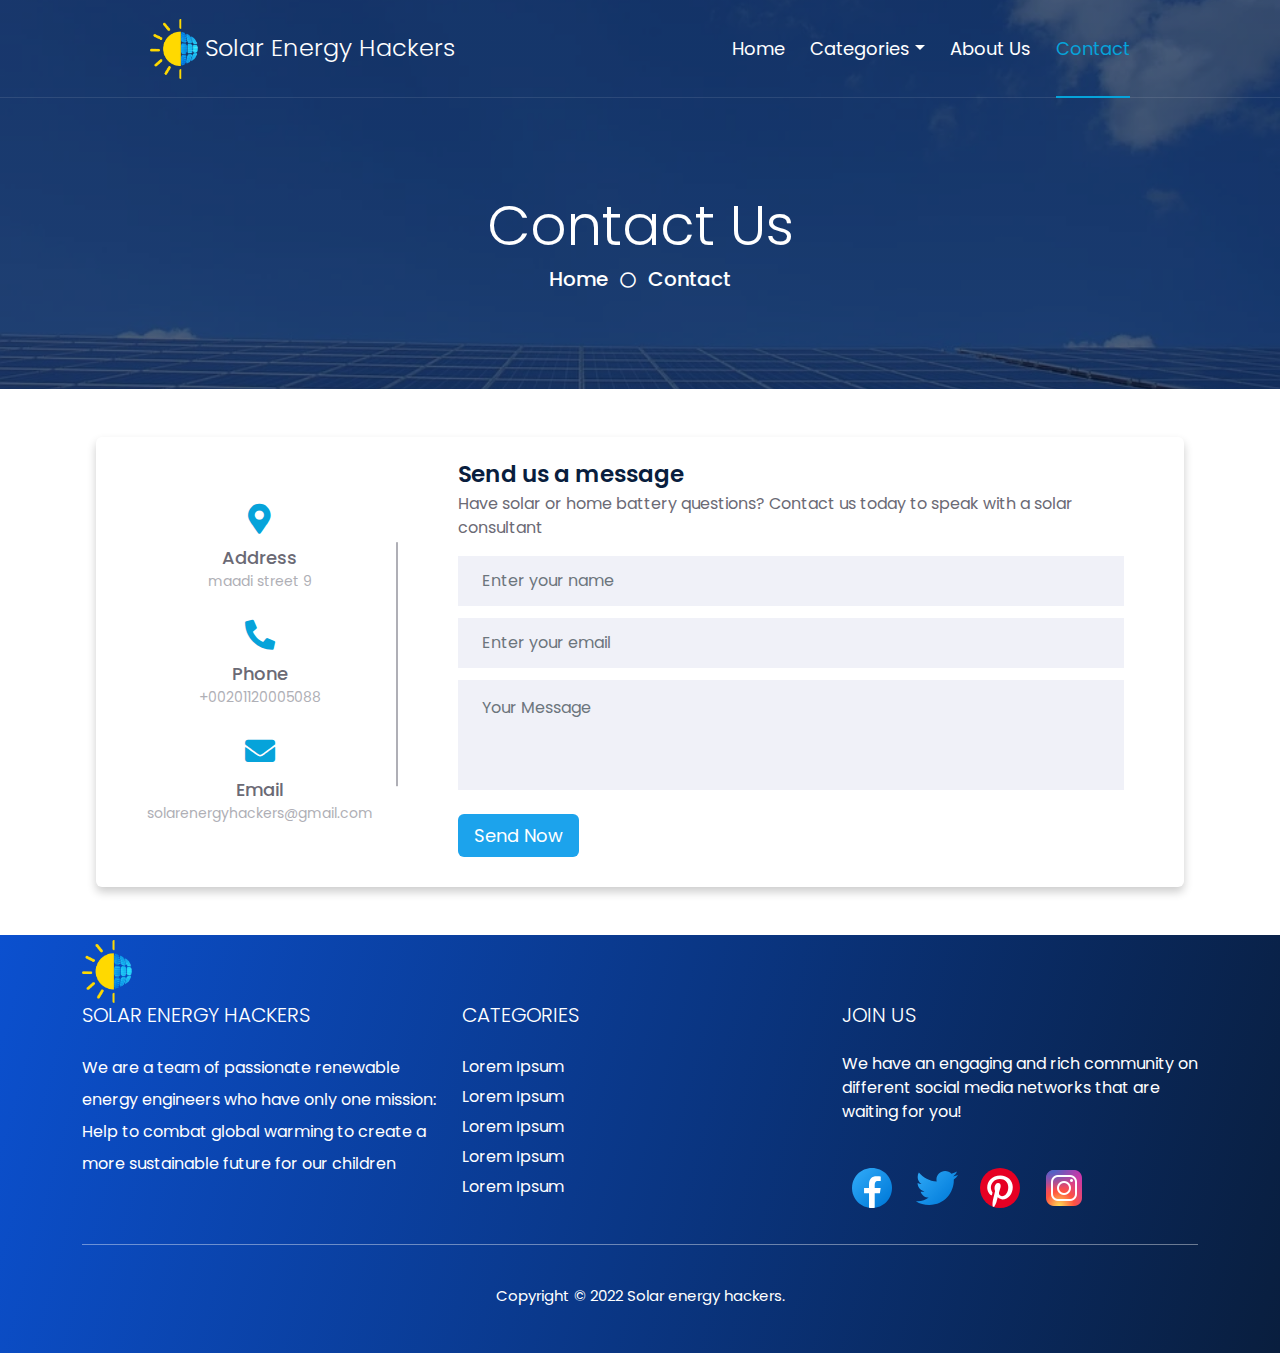
<file: contact.html>
<!DOCTYPE html>
<html lang="en">

<head>
    <meta charset="utf-8">
    <title>solar energy hackers</title>
    <meta content="width=device-width, initial-scale=1.0" name="viewport">
    <meta content="" name="keywords">
    <meta content="" name="description">

    <!-- Favicon -->
    <link href="img/logo-alone.ico" rel="icon-solar-energy-hackers">

    <!-- Google Web Fonts -->
    <link rel="preconnect" href="https://fonts.googleapis.com">
    <link rel="preconnect" href="https://fonts.gstatic.com" crossorigin>
    <link href="https://fonts.googleapis.com/css2?family=Poppins:wght@200&display=swap" rel="stylesheet">

    <!-- Icon Font Stylesheet -->
    <link href="https://cdnjs.cloudflare.com/ajax/libs/font-awesome/5.10.0/css/all.min.css" rel="stylesheet">
    <!-- <link href="https://cdn.jsdelivr.net/npm/bootstrap-icons@1.4.1/font/bootstrap-icons.css" rel="stylesheet"> -->

    <!-- animation Stylesheet -->
    <link href="lib/animate/animate.min.css" rel="stylesheet">

    <!-- ootstrap  -->
    <link href="css/bootstrap.min.css" rel="stylesheet">

    <!--  Stylesheet -->
    <!-- <link href="style.css" rel="stylesheet"> -->
    <link href="css/style.css" rel="stylesheet">
    <link href="css/main.css" rel="stylesheet">
</head>

<body>
    <!-- Spinner Start -->
    <div id="spinner" class="show bg-white position-fixed translate-middle w-100 vh-100 top-50 start-50 d-flex align-items-center justify-content-center">
        <div class="spinner"></div>
    </div>
    <!-- Spinner End -->
    <!-- Navbar  Start -->
    <div class="container-fluid position-relative p-0">
        <nav class="navbar navbar-expand-lg navbar-dark py-3 py-lg-0">
            <a href="index.html" class="navbar-brand p-0">
                <h4 class="m-0"><img class="logo-img" src="img/logo-alone.webp" alt=""> solar energy hackers</h4>
            </a>
            <button class="navbar-toggler" type="button" data-bs-toggle="collapse" data-bs-target="#navbarCollapse">
                <span class="fa fa-bars"></span>
            </button>
            <div class="collapse navbar-collapse" id="navbarCollapse">
                <div class="navbar-nav ms-auto py-0">
                    <a href="index.html" class="nav-item nav-link ">Home</a>
                    <div class="nav-item dropdown">
                        <a href="#" class="nav-link dropdown-toggle" data-bs-toggle="dropdown">Categories</a>
                        <div class="dropdown-menu m-0">
                            <a href="blog.html" class="dropdown-item">Categories</a>
                            <a href="detail.html" class="dropdown-item">post</a>
                            <a href="detail.html" class="dropdown-item">post</a>
                            <a href="detail.html" class="dropdown-item">post</a>
                            <a href="detail.html" class="dropdown-item">post</a>
                            <a href="detail.html" class="dropdown-item">post</a>
                        </div>
                    </div>
                    <a href="about.html" class="nav-item nav-link">About us</a>

                    <a href="contact.html" class="nav-item nav-link active">Contact</a>
                </div>

            </div>
        </nav>

        <div class="container-fluid bg-primary py-5 bg-header" >
            <div class="row py-5">
                <div class="col-12 pt-lg-5 mt-lg-5 text-center">
                    <h1 class="display-4 text-white animated zoomIn">Contact Us</h1>
                    <a href="" class="h5 text-white">Home</a>
                    <i class="far fa-circle text-white px-2"></i>
                    <a href="" class="h5 text-white">Contact</a>
                </div>
            </div>
        </div>
    </div>
    <!-- Navbar End -->


    <!-- Full Screen Search Start -->
    <div class="modal fade" id="searchModal" tabindex="-1">
        <div class="modal-dialog modal-fullscreen">
            <div class="modal-content" style="background: rgba(9, 30, 62, .7);">
                <div class="modal-header border-0">
                    <button type="button" class="btn bg-white btn-close" data-bs-dismiss="modal" aria-label="Close"></button>
                </div>
                <div class="modal-body d-flex align-items-center justify-content-center">
                    <div class="input-group" style="max-width: 600px;">
                        <input type="text" class="form-control bg-transparent border-primary p-3" placeholder="Type search keyword">
                        <button class="btn btn-primary px-4"><i class="bi bi-search"></i></button>
                    </div>
                </div>
            </div>
        </div>
    </div>
    <!-- Full Screen Search End -->


    <!-- Contact Start -->

    <div class="form-body my-5">
        
        <div class="container container-form">
            <div class="content">
              <div class="left-side">
                <div class="address details">
                  <i class="fas fa-map-marker-alt"></i>
                  <div class="topic">Address</div>
                  <div class="text-one">maadi street 9 </div>
                </div>
                <div class="phone details">
                  <i class="fas fa-phone-alt"></i>
                  <div class="topic">Phone</div>
                  <div class="text-one">+00201120005088</div>
                </div>
                <div class="email details">
                  <i class="fas fa-envelope"></i>
                  <div class="topic">Email</div>
                  <div class="text-one">solarenergyhackers@gmail.com
                </div>
                </div>
              </div>
              <div class="right-side">
                <div class="topic-text">Send us a message</div>
                <p>Have solar or home battery questions?
                    Contact us today to speak with a solar consultant 
                    </p>
                <form action="#">
                  <div class="input-box">
                    <input class="form-control border-0 rounded-0 box-shadow mb-5 py-3 px-4" type="text" placeholder="Enter your name">
                  </div>
                  <div class="input-box">
                    <input  class="form-control border-0 rounded-0 box-shadow mb-5 py-3 px-4" type="text" placeholder="Enter your email">
                  </div>
                  <div class="input-box message-box">
                    <textarea name="message" id="message" class="form-control border-0 rounded-0 box-shadow mb-5 py-3 px-4" placeholder="Your Message"></textarea>          
                  </div>
                  <div class="button">
                    <input type="button" value="Send Now" >
                  </div>
                </form>
              </div>
            </div>
          </div>
    
    
      

    </div>
    </div>

    <!-- Contact End -->

    

    <!-- Footer Start -->
    <div class="footer">
        <div class="container">     
            <div class="row">                       
                <div class="col-lg-4 col-sm-4 col-xs-12">
                    <img class="footer-img" src="img/logo-alone.webp" alt="">

                    <div class="single_footer">

                        <h4>

                         Solar energy hackers
                        </h4>
<div>
  
    <p style="line-height: 2 ;">
        We are a team of passionate renewable energy engineers who have only one mission: Help to combat global warming to create a more sustainable future for our children

    </p>
</div>
                    </div>
                </div><!--- END COL --> 
                <div class="col-md-4 col-sm-4 col-xs-12 m-70">
                    <div class="single_footer single_footer_address">
                        <h4>Categories</h4>
                        <ul>
                            <li><a href="#">Lorem Ipsum</a></li>
                            <li><a href="#">Lorem Ipsum</a></li>
                            <li><a href="#">Lorem Ipsum</a></li>
                            <li><a href="#">Lorem Ipsum</a></li>
                            <li><a href="#">Lorem Ipsum</a></li>
       

                        </ul>
                    </div>
                </div><!--- END COL -->
                <div class="col-md-4 col-sm-4 col-xs-12 m-70 ">
                    <div class="single_footer single_footer_address">
                        <h4> Join us</h4>
<p>
    We have an engaging and rich community on different social media networks that are waiting for you!
</p>
                    </div>
                    <div class="social_profile">
                        <ul>
                            <li><a href="https://www.facebook.com/solarenergyhackers"><svg xmlns="http://www.w3.org/2000/svg" x="0px" y="0px"
                                width="48" height="48"
                                viewBox="0 0 48 48"
                                style=" fill:#000000;"><linearGradient id="Ld6sqrtcxMyckEl6xeDdMa_uLWV5A9vXIPu_gr1" x1="9.993" x2="40.615" y1="9.993" y2="40.615" gradientUnits="userSpaceOnUse"><stop offset="0" stop-color="#2aa4f4"></stop><stop offset="1" stop-color="#007ad9"></stop></linearGradient><path fill="url(#Ld6sqrtcxMyckEl6xeDdMa_uLWV5A9vXIPu_gr1)" d="M24,4C12.954,4,4,12.954,4,24s8.954,20,20,20s20-8.954,20-20S35.046,4,24,4z"></path><path fill="#fff" d="M26.707,29.301h5.176l0.813-5.258h-5.989v-2.874c0-2.184,0.714-4.121,2.757-4.121h3.283V12.46 c-0.577-0.078-1.797-0.248-4.102-0.248c-4.814,0-7.636,2.542-7.636,8.334v3.498H16.06v5.258h4.948v14.452 C21.988,43.9,22.981,44,24,44c0.921,0,1.82-0.084,2.707-0.204V29.301z"></path></svg></a></li>
                            <li><a href="https://twitter.com/SolarEnergyHack"><svg xmlns="http://www.w3.org/2000/svg" x="0px" y="0px"
                                width="48" height="48"
                                viewBox="0 0 48 48"
                                style=" fill:#000000;"><linearGradient id="_osn9zIN2f6RhTsY8WhY4a_5MQ0gPAYYx7a_gr1" x1="10.341" x2="40.798" y1="8.312" y2="38.769" gradientUnits="userSpaceOnUse"><stop offset="0" stop-color="#2aa4f4"></stop><stop offset="1" stop-color="#007ad9"></stop></linearGradient><path fill="url(#_osn9zIN2f6RhTsY8WhY4a_5MQ0gPAYYx7a_gr1)" d="M46.105,11.02c-1.551,0.687-3.219,1.145-4.979,1.362c1.789-1.062,3.166-2.756,3.812-4.758	c-1.674,0.981-3.529,1.702-5.502,2.082C37.86,8.036,35.612,7,33.122,7c-4.783,0-8.661,3.843-8.661,8.582	c0,0.671,0.079,1.324,0.226,1.958c-7.196-0.361-13.579-3.782-17.849-8.974c-0.75,1.269-1.172,2.754-1.172,4.322	c0,2.979,1.525,5.602,3.851,7.147c-1.42-0.043-2.756-0.438-3.926-1.072c0,0.026,0,0.064,0,0.101c0,4.163,2.986,7.63,6.944,8.419	c-0.723,0.198-1.488,0.308-2.276,0.308c-0.559,0-1.104-0.063-1.632-0.158c1.102,3.402,4.299,5.889,8.087,5.963	c-2.964,2.298-6.697,3.674-10.756,3.674c-0.701,0-1.387-0.04-2.065-0.122C7.73,39.577,12.283,41,17.171,41	c15.927,0,24.641-13.079,24.641-24.426c0-0.372-0.012-0.742-0.029-1.108C43.483,14.265,44.948,12.751,46.105,11.02"></path></svg></a></li>
                            <li><a href="https://www.pinterest.com/solarenergyhackers/"><svg xmlns="http://www.w3.org/2000/svg" x="0px" y="0px"
                                width="48" height="48"
                                viewBox="0 0 48 48"
                                style=" fill:#000000;"><circle cx="24" cy="24" r="20" fill="#E60023"></circle><path fill="#FFF" d="M24.4439087,11.4161377c-8.6323242,0-13.2153931,5.7946167-13.2153931,12.1030884	c0,2.9338379,1.5615234,6.5853882,4.0599976,7.7484131c0.378418,0.1762085,0.581543,0.1000366,0.668457-0.2669067	c0.0668945-0.2784424,0.4038086-1.6369019,0.5553589-2.2684326c0.0484619-0.2015381,0.0246582-0.3746338-0.1384277-0.5731201	c-0.8269653-1.0030518-1.4884644-2.8461304-1.4884644-4.5645752c0-4.4115601,3.3399658-8.6799927,9.0299683-8.6799927	c4.9130859,0,8.3530884,3.3484497,8.3530884,8.1369019c0,5.4099731-2.7322998,9.1584473-6.2869263,9.1584473	c-1.9630737,0-3.4330444-1.6238403-2.9615479-3.6153564c0.5654297-2.3769531,1.6569214-4.9415283,1.6569214-6.6584473	c0-1.5354004-0.8230591-2.8169556-2.5299683-2.8169556c-2.006958,0-3.6184692,2.0753784-3.6184692,4.8569336	c0,1.7700195,0.5984497,2.9684448,0.5984497,2.9684448s-1.9822998,8.3815308-2.3453979,9.9415283	c-0.4019775,1.72229-0.2453003,4.1416016-0.0713501,5.7233887l0,0c0.4511108,0.1768799,0.9024048,0.3537598,1.3687744,0.4981079l0,0	c0.8168945-1.3278198,2.0349731-3.5056763,2.4864502-5.2422485c0.2438354-0.9361572,1.2468872-4.7546387,1.2468872-4.7546387	c0.6515503,1.2438965,2.5561523,2.296936,4.5831299,2.296936c6.0314941,0,10.378418-5.546936,10.378418-12.4400024	C36.7738647,16.3591919,31.3823242,11.4161377,24.4439087,11.4161377z"></path></svg></a></li>
                            <li><a href="https://www.instagram.com/solarenergyhackers/"> <img src="img/instagram-48.png" alt=""></a></li>
                        </ul>
                    </div>                          
                </div><!--- END COL -->         
            </div><!--- END ROW --> 
            <div class="row">
                <div class="col-lg-12 col-sm-12 col-xs-12">
                    <p class="copyright">Copyright © 2022 Solar energy hackers.</p>
                </div><!--- END COL -->                 
            </div><!--- END ROW -->                 
        </div><!--- END CONTAINER -->
    </div>
    <!-- Footer End -->


    <!-- Back to Top -->
    <a href="#" class="btn btn-lg btn-primary btn-lg-square rounded back-to-top"><i class="fa fa-arrow-up"></i></a>

    <!-- JavaScript Libraries -->
    <script src="https://code.jquery.com/jquery-3.4.1.min.js"></script>
    <script src="https://cdn.jsdelivr.net/npm/bootstrap@5.0.0/dist/js/bootstrap.bundle.min.js"></script>


    <!--Javascript -->

    <script src="js/main.js"></script>
</body>

</html>
</file>
<file: css/style.css>
:root {
    --primary: #06A3DA;
    --secondary: #FFD900;
    --light: #EEF9FF;
    --dark: #091E3E;
}
:root {
  --p-color: #002535;
  --s-color: #253D5B;
  --t-color: #0F5E9C;
  --f-color:  #1CA3EC;
  --o-color:  #fc4f00;
}

body {
    font-family: 'Poppins'!important;
} 


/* menu */
.dropdown-menu {
    border-radius: 5px;
    color: white;
    border-bottom: 4px solid #0582ae;
    /* display: block; */
    background: #dee2e6;
}
.sa-cover {
    min-height: 70vh;
    width: 100% !important; 
}

.dropdown-item  {
   
    font-size: 17px;
    text-align: center;
    color: #091E3E ;
    padding: 10px 20px;
}
.dropdown-item:hover, .dropdown-item:focus {
    color: #dee2e6;
    background-color: #06a3da;
}

.logo-img {
    max-height: 60px;
}

/* cover */
.cover-inner {
    position: relative;
    width: 100%;
    overflow: hidden;
}
/*** Spinner ***/
.spinner {
    width: 40px;
    height: 40px;
    background: var(--primary);
    margin: 100px auto;
    -webkit-animation: sk-rotateplane 1.2s infinite ease-in-out;
    animation: sk-rotateplane 1.2s infinite ease-in-out;
}

@-webkit-keyframes sk-rotateplane {
    0% {
        -webkit-transform: perspective(120px)
    }
    50% {
        -webkit-transform: perspective(120px) rotateY(180deg)
    }
    100% {
        -webkit-transform: perspective(120px) rotateY(180deg) rotateX(180deg)
    }
}

@keyframes sk-rotateplane {
    0% {
        transform: perspective(120px) rotateX(0deg) rotateY(0deg);
        -webkit-transform: perspective(120px) rotateX(0deg) rotateY(0deg)
    }
    50% {
        transform: perspective(120px) rotateX(-180.1deg) rotateY(0deg);
        -webkit-transform: perspective(120px) rotateX(-180.1deg) rotateY(0deg)
    }
    100% {
        transform: perspective(120px) rotateX(-180deg) rotateY(-179.9deg);
        -webkit-transform: perspective(120px) rotateX(-180deg) rotateY(-179.9deg);
    }
}

#spinner {
    opacity: 0;
    visibility: hidden;
    transition: opacity .5s ease-out, visibility 0s linear .5s;
    z-index: 99999;
}

#spinner.show {
    transition: opacity .5s ease-out, visibility 0s linear 0s;
    visibility: visible;
    opacity: 1;
}


/*** Heading ***/
h1,
h2,
.fw-bold {
    font-weight: 300 !important;
}

h3,
h4,
.fw-semi-bold {
    font-weight: 300 !important;
}

h5,
h6,
.fw-medium {
    font-weight: 300 !important;
}


/*** Button ***/
.center-btn {
    display: block;
    width: fit-content;
    margin: auto;
}
.btn {
    font-family: 'Poppins', sans-serif;

    transition: .5s;
}

.btn-primary,
.btn-secondary {
    color: #FFFFFF;
    box-shadow: inset 0 0 0 50px transparent;
}

.btn-primary:hover {
    box-shadow: inset 0 0 0 0 var(--primary);
}

.btn-secondary:hover {
    box-shadow: inset 0 0 0 0 var(--secondary);
}

.btn-square {
    width: 36px;
    height: 36px;
}

.btn-sm-square {
    width: 30px;
    height: 30px;
}

.btn-lg-square {
    width: 48px;
    height: 48px;
}

.btn-square,
.btn-sm-square,
.btn-lg-square {
    padding-left: 0;
    padding-right: 0;
    text-align: center;
}


/*** Navbar ***/
.navbar-dark .navbar-nav .nav-link {
    text-transform: capitalize;
    font-family: 'Poppins', sans-serif;
        position: relative;
    margin-left: 25px;
    padding: 35px 0;
    color: #FFFFFF;
    font-size: 18px;

    outline: none;
    transition: .5s;
}

.sticky-top.navbar-dark .navbar-nav .nav-link {
    padding: 20px 0;
    color: var(--dark);
}

.navbar-dark .navbar-nav .nav-link:hover,
.navbar-dark .navbar-nav .nav-link.active {
    color: var(--primary);
}

.navbar-dark .navbar-brand h4 {
    color: white ;
}
.navbar-brand {
    text-transform: capitalize;
}

.navbar-dark .navbar-toggler {
    color: var(--primary) !important;
    border-color: var(--primary) !important;
}

@media (max-width: 991.98px) {
    .sticky-top.navbar-dark {
        position: relative;
        background: #FFFFFF;
    }

    .navbar-dark .navbar-nav .nav-link,
    .navbar-dark .navbar-nav .nav-link.show,
    .sticky-top.navbar-dark .navbar-nav .nav-link {
        padding: 10px 0;
        color: var(--dark);
    }

    .navbar-dark .navbar-brand h4 {
        color: var(--primary);
    }
}

.navbar-dark {
    padding-right: 15px;
    padding-left: 15px;

}
@media (min-width: 992px) {
    .navbar-dark {
        padding-right: 150px;
        padding-left: 150px;
        position: absolute;
        width: 100%;
        top: 0;
        left: 0;
        border-bottom: 1px solid rgba(256, 256, 256, .1);
        z-index: 999;
    }
    
 
    .sticky-top.navbar-dark {

        position: fixed;
        background: #FFFFFF;
    }

    .navbar-dark .navbar-nav .nav-link::before {
        position: absolute;
        content: "";
        width: 0;
        height: 2px;
        bottom: -1px;
        left: 50%;
        background: var(--primary);
        transition: .5s;
    }

    .navbar-dark .navbar-nav .nav-link:hover::before,
    .navbar-dark .navbar-nav .nav-link.active::before {
        width: 100%;
        left: 0;
    }

    .navbar-dark .navbar-nav .nav-link.nav-contact::before {
        display: none;
    }

    .sticky-top.navbar-dark .navbar-brand h4 {
        color: var(--primary);
    }
}


/*** cover ***/
.cover-caption {
    position: absolute;
    
    color: #fff;
    text-align: center;
    top: 0;
    left: 0;
    right: 0;
    bottom: 0;
    background: rgba(9, 30, 62, .7);
    z-index: 1;
}



.cover-caption h1 , .cover-caption h5 {
    font-weight: 100 !important;
    font-family: 'Poppins'!important;
}
@media (max-width: 576px) {
    .cover-caption h5 {
        font-size: 14px;
        font-weight: 100 !important;

        margin-bottom: 40px
   
    }

    .cover-caption h1 {
        font-size: 30px;
        font-weight: 100 !important;

        margin-bottom: 40px
  
    }
}

.cover-control-prev,
.cover-control-next {
    width: 10%;
}

.cover-control-prev-icon,
.cover-control-next-icon {
    width: 3rem;
    height: 3rem;
}


/*** Section Title ***/
.section-title::before {
    position: absolute;
    content: "";
    width: 150px;
    height: 5px;
    left: 0;
    bottom: 0;
    background: var(--primary);
    border-radius: 2px;
}

.section-title.text-center::before {
    left: 50%;
    margin-left: -75px;
}

.section-title.section-title-sm::before {
    width: 90px;
    height: 3px;
}

.section-title::after {
    position: absolute;
    content: "";
    width: 6px;
    height: 5px;
    bottom: 0px;
    background: #FFFFFF;
    -webkit-animation: section-title-run 5s infinite linear;
    animation: section-title-run 5s infinite linear;
}

.section-title.section-title-sm::after {
    width: 4px;
    height: 3px;
}

.section-title.text-center::after {
    -webkit-animation: section-title-run-center 5s infinite linear;
    animation: section-title-run-center 5s infinite linear;
}

.section-title.section-title-sm::after {
    -webkit-animation: section-title-run-sm 5s infinite linear;
    animation: section-title-run-sm 5s infinite linear;
}

@-webkit-keyframes section-title-run {
    0% {left: 0; } 50% { left : 145px; } 100% { left: 0; }
}

@-webkit-keyframes section-title-run-center {
    0% { left: 50%; margin-left: -75px; } 50% { left : 50%; margin-left: 45px; } 100% { left: 50%; margin-left: -75px; }
}

@-webkit-keyframes section-title-run-sm {
    0% {left: 0; } 50% { left : 85px; } 100% { left: 0; }
}


/*** Service ***/
.service-item {
    position: relative;
    height: 300px;
    padding: 0 30px;
    transition: .5s;
}

.service-item .service-icon {
    margin-bottom: 30px;
    width: 60px;
    height: 60px;
    display: flex;
    align-items: center;
    justify-content: center;
    background: var(--primary);
    border-radius: 2px;
    transform: rotate(-45deg);
}

.service-item .service-icon i {
    transform: rotate(45deg);
}

.service-item a.btn {
    position: absolute;
    width: 60px;
    bottom: -48px;
    left: 50%;
    margin-left: -30px;
    opacity: 0;
}

.service-item:hover a.btn {
    bottom: -24px;
    opacity: 1;
}


/*** Testimonial ***/
.testimonial-cover .owl-dots {
    margin-top: 15px;
    display: flex;
    align-items: flex-end;
    justify-content: center;
}

.testimonial-cover .owl-dot {
    position: relative;
    display: inline-block;
    margin: 0 5px;
    width: 15px;
    height: 15px;
    background: #DDDDDD;
    border-radius: 2px;
    transition: .5s;
}

.testimonial-cover .owl-dot.active {
    width: 30px;
    background: var(--primary);
}

.testimonial-cover .owl-item.center {
    position: relative;
    z-index: 1;
}

.testimonial-cover .owl-item .testimonial-item {
    transition: .5s;
}

.testimonial-cover .owl-item.center .testimonial-item {
    background: #FFFFFF !important;
    box-shadow: 0 0 30px #DDDDDD;
}


/*** Team ***/
.team-item {
    transition: .5s;
}

.team-social {
    position: absolute;
    width: 100%;
    height: 100%;
    top: 0;
    left: 0;
    display: flex;
    align-items: center;
    justify-content: center;
    transition: .5s;
}

.team-social a.btn {
    position: relative;
    margin: 0 3px;
    margin-top: 100px;
    opacity: 0;
}

.team-item:hover {
    box-shadow: 0 0 30px #DDDDDD;
}

.team-item:hover .team-social {
    background: rgba(9, 30, 62, .7);
}

.team-item:hover .team-social a.btn:first-child {
    opacity: 1;
    margin-top: 0;
    transition: .3s 0s;
}

.team-item:hover .team-social a.btn:nth-child(2) {
    opacity: 1;
    margin-top: 0;
    transition: .3s .05s;
}

.team-item:hover .team-social a.btn:nth-child(3) {
    opacity: 1;
    margin-top: 0;
    transition: .3s .1s;
}

.team-item:hover .team-social a.btn:nth-child(4) {
    opacity: 1;
    margin-top: 0;
    transition: .3s .15s;
}

.team-item .team-img img,
.blog-item .blog-img img  {
    transition: .5s;
}

.team-item:hover .team-img img,
.blog-item:hover .blog-img img {
    transform: scale(1.15);
}

.pagination {
    justify-content: center;
}

/*** Miscellaneous ***/
@media (min-width: 991.98px) {
    .facts {
        position: relative;
        margin-top: -75px;
        z-index: 1;
    }
}

.back-to-top {
    position: fixed;
    display: none;
    right: 45px;
    bottom: 45px;
    z-index: 99;
}

.bg-header {
    background: linear-gradient(rgba(9, 30, 62, .7), rgba(9, 30, 62, .7)), url(../img/solar-energy-hackers-cover.webp) center center no-repeat;
    background-size: cover;
}

.link-animated a {
    transition: .5s;
}

.link-animated a:hover {
    padding-left: 10px;
}

@media (min-width: 767.98px) {
    .footer-about {
        margin-bottom: -75px;
    }
}

.animated {
    animation-duration: 1.5s;
}
</file>
<file: css/main.css>
body {
  overflow-x: hidden;
}

.round-img {
  border-radius: 10px;
  box-shadow: rgb(38, 57, 77) 0px 20px 30px -10px;
}


  /* footer */

  .footer-img{
    height: 63px;

  }
  .m-70{
    margin-top: 63px;
  }
  
  ul {
      margin: 0;
    
      list-style: none;
  }
  img {
max-width: 100%;
height: auto;
}
  section {
      padding: 60px 0;
     /* min-height: 100vh;*/
  }
.footer {
background: linear-gradient(105deg,#0b50cf , #091E3E);
padding-top: 5px;
padding-bottom: 30px;
}
/*END FOOTER SOCIAL DESIGN*/
.single_footer{}
@media only screen and (max-width:768px) { 
.single_footer{margin-bottom:30px;}
}
.single_footer h4 {
color: #fff;
margin-top: 0;
margin-bottom: 25px;
font-weight: 700;
text-transform: uppercase;
font-size: 20px;
}

.single_footer p{color:#fff;}
.single_footer ul {
margin: 0;
padding: 0;
list-style: none;
}
.single_footer ul li{}
.single_footer ul li a {
color: #fff;
-webkit-transition: all 0.3s ease 0s;
transition: all 0.3s ease 0s;
line-height: 30px;

text-transform: capitalize;
}
.single_footer ul li a:hover { color: var(--light); }

.single_footer_address{}
.single_footer_address ul{}
.single_footer_address ul li{color:#fff;}
.single_footer_address ul li span {
font-weight: 400;
color: #fff;
line-height: 28px;
}
.contact_social ul {
list-style: outside none none;
margin: 0;
padding: 0;
}
.img-center{
  display: block;
 margin: auto;
}

/*START SOCIAL PROFILE CSS*/
.social_profile {margin-top:40px;}
.social_profile ul{
list-style: outside none none;
margin: 0;
padding: 0;
}
.social_profile ul li{
  display: inline-block;
}

.social_profile ul li a {
text-align: center;
border: 0px;
text-transform: uppercase;
transition: all 0.3s ease 0s;
margin: 0px 5px;
font-size: 18px;
color: #fff;
/* border-radius: 30px; */
width: 50px;
height: 50px;
/* line-height: 50px; */
display: block;
/* border: 1px solid rgba(255,255,255,0.2); */
}
@media only screen and (max-width:768px) { 
.social_profile ul li a{margin-right:10px;margin-bottom:10px;}
}
@media only screen and (max-width:480px) { 
.social_profile ul li a{
width:40px;
height:40px;
line-height:40px;
}
}

@media (min-width: 768px)  and (max-width:1200px) { 
.responsive-card{
  flex: 0 0 auto;
  width: 60%;
  margin: auto;
}
}
@media (max-width: 576px) {
  .footer {
 text-align: center;
 
  } }

/*END SOCIAL PROFILE CSS*/
.copyright {
margin-top: 30px;
padding-top: 40px;
color:#fff;
font-size: 15px;
border-top: 1px solid rgba(255,255,255,0.4);
text-align: center;
}
.copyright a{color:#01c7e9;transition: all 0.2s ease 0s;}
.copyright a:hover{color:#091E3E;}



/* articles */
.read-more {
  position: absolute;
  bottom: 10px;
  left: 50%;
  transform: translateX(-50%);
  width: 33%;
 
  border-radius: 10px;
}
.grid {
  display: grid;
  grid-template-columns: repeat(auto-fill, minmax(350px, 1fr));
  grid-gap: 20px;
  align-items: stretch;
}

.grid > article {
 max-width:  600px;
  position: relative;
  margin-bottom: 20px;
  border-radius: 35px;
  border: 1px solid #ccc;
  box-shadow: 2px 2px 6px 0px rgba(0, 0, 0, 0.3);
}

.grid > article img {
  border-radius: 20px;
  max-width: 100%;
}

.grid .text {
  padding: 20px;
  text-align: center;
  margin-bottom: 20px;
}

/* contact us */


.form-body{



  display: flex;
  align-items: center;
  justify-content: center;
}
.container-form{
  width: 85%;
  background: #fff;
  border-radius: 6px;
  padding: 20px 60px 30px 40px;
  box-shadow: 0 5px 10px rgba(0, 0, 0, 0.2);
}
.container-form .content{
  display: flex;
  align-items: center;
  justify-content: space-between;
}
.container-form .content .left-side{
  width: 25%;
  height: 100%;
  display: flex;
  flex-direction: column;
  align-items: center;
  justify-content: center;
  margin-top: 15px;
  position: relative;
}
.content .left-side::before{
  content: '';
  position: absolute;
  height: 70%;
  width: 2px;
  right: -15px;
  top: 50%;
  transform: translateY(-50%);
  background: #afafb6;
}
.content .left-side .details{
  margin: 14px;
  text-align: center;
}
.content .left-side .details i{
  font-size: 30px;
  color: var(--primary);
  margin-bottom: 10px;
}
.content .left-side .details .topic{
  font-size: 18px;
  font-weight: 500;
}
.content .left-side .details .text-one,
.content .left-side .details .text-two{
  font-size: 14px;
  color: #afafb6;
}
.container-form .content .right-side{
  width: 75%;
  margin-left: 75px;
}
.content .right-side .topic-text{
  font-size: 23px;
  font-weight: 600;
  color: var(--dark);
}
.right-side .input-box{
  height: 50px;
  width: 100%;
  margin: 12px 0;
}
.right-side .input-box input,
.right-side .input-box textarea{
  height: 100%;
  width: 100%;
  border: none;
  outline: none;
  font-size: 16px;
  background: #F0F1F8;
  border-radius: 6px;
  padding: 0 15px;
  resize: none;
}
.right-side .message-box{
  min-height: 110px;
}
.right-side .input-box textarea{
  padding-top: 6px;
}
.right-side .button{
  display: inline-block;
  margin-top: 12px;
}
.right-side .button input[type="button"]{
  color: #fff;
  font-size: 18px;
  outline: none;
  border: none;
  padding: 8px 16px;
  border-radius: 6px;
  background: var(--f-color);
  cursor: pointer;
  transition: all 0.3s ease;
}
.button input[type="button"]:hover{
  background:var(--dark);
}

@media (max-width: 950px) {
  .container-form{
    width: 90%;
    padding: 30px 40px 40px 35px ;
  }
  .container-form .content .right-side{
   width: 75%;
   margin-left: 55px;
}
}
@media (max-width: 820px) {
  .container-form{
    margin: 40px 0;
    height: 100%;
  }
  .container-form .content{
    flex-direction: column-reverse;
  }
 .container-form .content .left-side{
   width: 100%;
   flex-direction: row;
   margin-top: 40px;
   justify-content: center;
   flex-wrap: wrap;
 }
 .container-form .content .left-side::before{
   display: none;
 }
 .container-form .content .right-side{
   width: 100%;
   margin-left: 0;
 }
}

/* cat */
body {
  /* margin: 40px 0;
  font-size: 14px;
  font-weight: 500; */
  /* background-color: #BCAAA4; */
  -webkit-font-smoothing: antialiased;
}

.title {
  font-size: 24px;
  font-weight: 700;
  color: #5D4037;
  text-align: center;
}

p {
  line-height: 1.5em;
}

h1 + p, p + p {
  margin-top: 10px;
}

.container-cat {
  /* padding: 40px 80px; */
  display: flex;
  flex-wrap: wrap;
  justify-content: center;
}


.card-wrap {
  margin: 10px;
  transform: perspective(800px);
  transform-style: preserve-3d;
  cursor: pointer;
}
.card-wrap:hover .card-info {
  transform: translateY(0);
}
.card-wrap:hover .card-info p {
  opacity: 1;
}
.card-wrap:hover .card-info, .card-wrap:hover .card-info p {
  transition: 0.6s cubic-bezier(0.23, 1, 0.32, 1);
}
.card-wrap:hover .card-info:after {
  transition: 5s cubic-bezier(0.23, 1, 0.32, 1);
  opacity: 1;
  transform: translateY(0);
}
.card-wrap:hover .card-bg {
  transition: 0.6s cubic-bezier(0.23, 1, 0.32, 1), opacity 5s cubic-bezier(0.23, 1, 0.32, 1);
  opacity: 0.8;
}
.card-wrap:hover .card {
  transition: 0.6s cubic-bezier(0.23, 1, 0.32, 1), box-shadow 2s cubic-bezier(0.23, 1, 0.32, 1);
  box-shadow: rgba(255, 255, 255, 0.2) 0 0 40px 5px, white 0 0 0 1px, rgba(0, 0, 0, 0.66) 0 30px 60px 0, inset #333 0 0 0 5px, inset white 0 0 0 6px;
}

.card {
  border: none;
  position: relative;
  flex: 0 0 240px;
  width: 310px;
  height: 350px;
  background-color: rgb(0, 0, 0);
  overflow: hidden;
  border-radius: 10px;
  transition: 1s cubic-bezier(0.445, 0.05, 0.55, 0.95);
}

.card-bg {
  opacity: 0.5;
  position: absolute;
  top: -20px;
  left: -20px;
  width: 130%;
  height: 130%;
  padding: 20px;
  background-repeat: no-repeat;
  background-position: center;
  background-size: cover;
  transition: 1s cubic-bezier(0.445, 0.05, 0.55, 0.95), opacity 5s 1s cubic-bezier(0.445, 0.05, 0.55, 0.95);
  pointer-events: none;
}

.card-info {
  padding: 20px;
  position: absolute;
  bottom: 0;
  color: #fff;
  transform: translateY(40%);
  transition: 0.6s 1.6s cubic-bezier(0.215, 0.61, 0.355, 1);
}
.card-info p {
  opacity: 0;
  text-shadow: black 0 2px 3px;
  transition: 0.6s 1.6s cubic-bezier(0.215, 0.61, 0.355, 1);
}
.card-info * {
  position: relative;
  z-index: 1;
}
.card-info:after {
  content: "";
  position: absolute;
  top: 0;
  left: 0;
  z-index: 0;
  width: 100%;
  height: 100%;
  background-image: linear-gradient(to bottom, transparent 0%, rgba(0, 0, 0, 0.6) 100%);
  background-blend-mode: overlay;
  opacity: 0;
  transform: translateY(100%);
  transition: 5s 1s cubic-bezier(0.445, 0.05, 0.55, 0.95);
}

.card-info h1 {
  font-size: 36px;
  font-weight: 700;
  text-shadow: rgba(0, 0, 0, 0.5) 0 10px 10px;
  color: #fff;
}

/* about us  */

*:hover{
  -webkit-transition: all 1s ease;
  transition: all 1s ease;
}
.about-wrap{
  float:left;
  width:100%;
  background: #fff;  /* fallback for old browsers */
  padding:30px 0;
}



/*Profile Card 3*/
.profile-card-3 {
  background: #efefef;
position: relative;
float: left;
overflow: hidden;
width: 100%;
text-align: center;
height: auto;
border:none;
box-shadow: rgba(0, 0, 0, 0.24) 0px 3px 8px;
}
.profile-card-3 .background-block {
  float: left;
  width: 100%;
  height: 200px;
  overflow: hidden;
}
.profile-card-3 .background-block .background {
width:100%;
vertical-align: top;
opacity: 0.9;
-webkit-filter: blur(0.5px);
filter: blur(0.5px);
 /* -webkit-transform: scale(1.8); */
/* transform: scale(2.8); */
}
.profile-card-3 .card-content {
width: 100%;
padding: 15px 25px;
/* color:#232323; */
float:left;
background:#efefef;
/* height:50%; */
border-radius:0 0 10px 10px;
position: relative;
z-index:1;
}
.profile-card-3 .card-content::before {
  content: '';
  background: #efefef;
  width: 120%;
  height: 100%;
  left: 11px;
  bottom: 51px;
  position: absolute;
  z-index: -1;
  transform: rotate(-13deg);
}
.profile-card-3 .profile {
  border-radius: 50%;
  position: absolute;
  top: 104px;
  left: 50%;
  max-width: 100px;
  opacity: 1;
  box-shadow: 3px 3px 20px rgb(0 0 0 / 50%);
  border: 2px solid rgba(255, 255, 255, 1);
  -webkit-transform: translate(-50%, 0%);
  transform: translate(-50%, 0%);
  z-index: 2;
}
.profile-card-3 h2 {
margin: 0 0 5px;
font-weight: 600;
font-size:25px;
}
.profile-card-3 h2 small {
display: block;
font-size: 15px;
margin-top:10px;
}
/* post */
.post-container {
  border-radius: 10px;
    box-shadow: rgb(14 30 37 / 12%) 0px 2px 4px 0px, rgb(14 30 37 / 32%) 0px 2px 16px 0px;
    margin: 0px;
    z-index: 2;
    background: white;
    margin-bottom: 10px;
}
.comment{
  box-shadow: rgba(0, 0, 0, 0.2) 0px 12px 28px 0px, rgba(0, 0, 0, 0.1) 0px 2px 4px 0px, rgba(255, 255, 255, 0.05) 0px 0px 0px 1px inset;
  margin-bottom: -40px;
}


/* card review */
.product-name {
  margin: auto;
}
.review-main {
  /* padding: 20px; */
}

.card-review {
  align-items: center;
  justify-content: center;
  /* background-color: #ADE5F9; */
  /* min-height: 100vh; */
}


/* Utilities */
.card-sa::after,
.card-sa img {
  border-radius: 50%;
}

.card-sa,
.stats {
  /* display: flex; */
  
}



.card-sa {
  box-shadow: rgba(50, 50, 93, 0.25) 0px 50px 100px -20px, rgba(0, 0, 0, 0.3) 0px 30px 60px -30px;
  margin: auto;
  padding: 2.5rem 2rem;
  border-radius: 10px;
  /* background-color: rgba(255, 255, 255, .5); */
  /* max-width: 500px; */

  /* margin: 1rem; */
  position: relative;
  transform-style: preserve-3d;
  /* overflow: hidden; */
}
.card-sa::before,
.card-sa::after {
  content: '';
  position: absolute;
  z-index: -1;
}
.card-sa::before {

  width: 98%;
  height: 98%;
  border: 1px solid #FFF;
  border-radius: 10px;
  top: 0.3rem;
  left: 0.5rem;
}


.card-sa img {
  width: 315px;
  height: auto;
  box-shadow: 0 0 0 5px #FFF;
  display: block;
  margin: auto;
}

.infos {
  margin-left: 3px;
}

.name {
  margin-bottom: 1rem;
}
.name h2 {
  font-size: 1.3rem;
}
.name h4 {
  font-size: .8rem;
  color: #333
}

.text {
  font-size: .9rem;
  margin-bottom: 1rem;
}

.stats {
  margin-bottom: 1rem;
}
.stats li {
  min-width: 5rem;
}
.stats li h3 {
  font-size: .99rem;
}
.stats li h4 {
  font-size: .75rem;
}

.links button {
  min-width: 120px;
  padding: .5rem;
  border: 1px solid #222;
  border-radius: 5px;
  font-weight: bold;
  cursor: pointer;
  transition: all .25s linear;
}
.links .follow,
.links .view:hover {
  background-color: #222;
  color: #FFF;
}
.links .view,
.links .follow:hover{
  background-color: transparent;
  color: #222;
}

@media screen and (max-width: 450px) {
  .card-sa {
    display: block;
    
  }
  .card-review ul {
    padding-left: 0;
  }
  .features-div {
    padding-left: 0;
    padding-right: 0;
  }
  .infos {
    margin-left: 0;
    /* margin-top: 1.5rem; */
  }
  .links button {
    min-width: 100px;
  }
}

.p-review {
  /* padding-left: 38px */

}
/* pros and cons */

.pro-con {
  padding: 5px;
  display: flex;
  flex-wrap: wrap;
  flex-flow: row;
  margin-bottom: 15px;
  
  
  font-size: 16px;
}
.top-3 {
  flex-flow: column;
}
.pro-con-full > div {
  padding: 10px 15px;
  width: 50%;
}
.pro-con h4 {
  text-align: left;
  margin-bottom: 5px;

  margin-top: 0px;
}
.pro-con .pro {
  padding-right: 0px;
}

.pro-con ul li {
  list-style: none;
  padding-bottom: 10px;
}
.pro-con ul li::before {
  font-size: 20px;
}
.pro-con .pro ul li::before {
  content: "\2713";
  color: #02c09c;
  font-weight: bold;
  display: inline-block;
  width: 1em;
  margin-left: -1em;
}
.pro-con .con ul li::before {
  content: "\2718";
  color: #fb6978;
  font-weight: bold;
  display: inline-block;
  width: 1em;
  margin-left: -1em;
}

.pro-con .pro ul {
  border-right: 1px solid #d2d2d277;
  padding-right: 15px;
}

@media all and (max-width: 650px) {
  .pro-con {

    flex-flow: column;
  }
  .pro-con .pro ul {
    border-right: none ;
    padding-right: 0;
  }
  .pro-con > div {
    width: 100%;
  }
}

/* rate */
	
#ribbon {
  margin-top: -20px;
  width: fit-content;
  height: 60px;
  padding: .34em 1em;
  /* margin: 0; */
  /* margin-top: 5%; */
  margin-left: -36px;
  position:relative;
  color: #ffffff;
  font-size: 27px;
  line-height: initial;
  text-align: center;
  letter-spacing:0.1em;
  text-shadow: 0px -1px 0px rgba(0,0,0,0.3);
  box-shadow: inset 0px 1px 0px rgba(255,255,255,.3),
        inset 0px 0px 20px rgba(0,0,0,0.1),
        0px 1px 1px rgba(0,0,0,0.4);
   background: -webkit-linear-gradient(top,#1eb2df, #17a7d2);
    display: inline-block;
}

#ribbon:before{
  /* content: ""; */
  width:.2em;
  bottom:-.5em;
  position:absolute;
  display:block;
  border: .9em solid #1eb2df;
  box-shadow:0px 1px 0px rgba(0,0,0,0.4);
  z-index:-2;
}

#ribbon:before {
  left: -1.15em;
  border-right-width: .75em;
  border-left-color:transparent;
}


#content:before {
  content:"";
  bottom:-.5em;
  position:absolute;
  display:block;
  border-style:solid;
  border-color: #0675b3 transparent transparent transparent;
  z-index:-1;
}

#content:before {
  left: 0;
  border-width: .5em 0 0 .5em;
}

/* features */



  
.features-con {
  text-transform: capitalize;
  margin-top: 45px;
  padding: 5px;

  margin-bottom: 15px;


  font-size: 16px;
}

.features-con h4 {
  text-align: left;
  margin-bottom: 5px;

  margin-top: 0px;
}
.features-con .features {
  padding-right: 0px;
}

.features-con ul li {
  list-style: none;
  padding-bottom: 10px;
}
.features-con ul li::before {
  font-size: 20px;
}
.features-con .features ul li::before {
  content: "";
  background-image: url(../img/features.png);
  background-repeat: no-repeat;
  background-size: cover;
  background-position: center;

  display: inline-block;
  width: 25px;
  height: 25px;
  margin-right: 10px;

  margin-bottom: -5px;
}

.btn-sa {
  display: block;
  font-size: 20px;
  padding: 10px 30px;
  width: fit-content;
margin: auto;
}
/* post */
.post-user {
  font-size: 17px;
  margin-left: 10px;
  margin-top: 20px;
  color: #055160;
}
</file>
